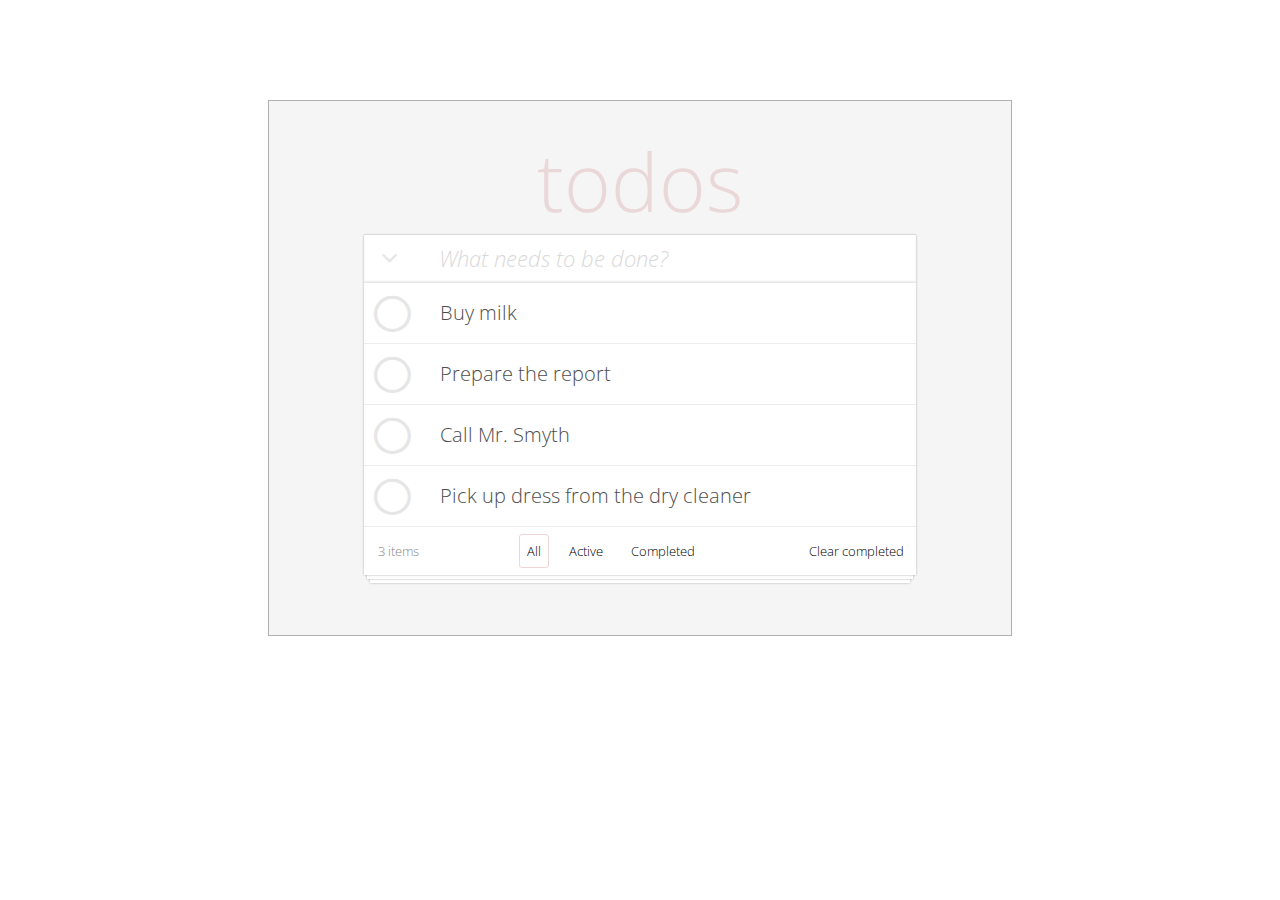
<file: index2.html>
<!DOCTYPE html>
<html lang="en">
<head>
  <meta charset="utf-8">
  <meta http-equiv="X-UA-Compatible" content="IE=edge">
  <meta name="description" content="">
  <meta name="author" content="">
  <title>todos</title>
  <link rel="stylesheet" href="https://cdnjs.cloudflare.com/ajax/libs/font-awesome/4.7.0/css/font-awesome.min.css">
  <link href="https://fonts.googleapis.com/css?family=Open+Sans:300,300i,400,400i" rel="stylesheet">
  <link href="css/style2.css" rel="stylesheet">
</head>
<body>
  <div class="wrapper">
    <h2>todos</h2>
    <div class="todos">

      <form action="" method="post" name="task" >
        <div class="row-name" >
          <button class="btn-name">
            <i class="fa fa-angle-down fa-2x" aria-hidden="true"></i>
          </button>
          <input type="text" name="task-name" class="task-name" placeholder="What needs to be done?" />
        </div>
      </form>

      <div class="row">
        <input id="task1" type="checkbox" name="task2"/>
        <label for="task1" >
          <span class="fa-stack fa-lg fl-l">
            <i class="fa fa-circle-thin fa-stack-2x" ></i>
            <i class="fa fa-check fa-stack-1x" ></i>
          </span>
        </label>
        <div class="field" contenteditable>Buy milk</div>
        <button class="del-task">
          <i class="fa fa-times fa-2x" aria-hidden="true"></i>
        </button>
      </div>

      <div class="row">
        <input class="" id="task2" type="checkbox" name="task2"/>
        <label for="task2" >
          <span class="fa-stack fa-lg fl-l">
            <i class="fa fa-circle-thin fa-stack-2x" ></i>
            <i class="fa fa-check fa-stack-1x" ></i>
          </span>
        </label>
        <div class="field" contenteditable>Prepare the report</div>
        <button class="del-task">
          <i class="fa fa-times fa-2x" aria-hidden="true"></i>
        </button>
      </div>

      <div class="row">
        <input id="task3" type="checkbox" name="task3"/>
        <label for="task3" >
          <span class="fa-stack fa-lg fl-l">
            <i class="fa fa-circle-thin fa-stack-2x"></i>
            <i class="fa fa-check fa-stack-1x"></i>
          </span>
        </label>
        <div class="field" contenteditable>Call Mr. Smyth</div>
        <button class="del-task">
          <i class="fa fa-times fa-2x" aria-hidden="true"></i></button>
        </div>

        <div class="row">
          <input id="task4" type="checkbox" name="task4"/>
          <label for="task4" >
            <span class="fa-stack fa-lg fl-l">
              <i class="fa fa-circle-thin fa-stack-2x" ></i>
              <i class="fa fa-check fa-stack-1x" ></i>
            </span>
          </label>
          <div class="field" contenteditable>Pick up dress from the dry cleaner</div>
          <button class="del-task">
            <i class="fa fa-times fa-2x" aria-hidden="true"></i>
          </button>
        </div>

        <div class="footer cf">
          <div class="indicator fl-l"> 3 items</div>
          <div class="buttons">
            <button class="btn all btn-activ">All</button>
            <button class="btn activ">Active</button>
            <button class="btn compl">Completed</button>
          </div>
          <button class="btn clear-compl fl-r">Clear completed</button>
        </div>
      </div>
    </div>

  </body>

  </html>
</file>
<file: css/style2.css>
body
{
    box-sizing: border-box;

    outline: none;
}

.fl-l
{
    float: left;
}

.fl-r
{
    float: right;
}

.cf
{
    display: table;
    clear: both;

    content: '';
}

button
{
    font-family: 'Open Sans', sans-serif;

    box-sizing: border-box;
    margin: 0;
    padding: 0;

    border: none;
    outline: none;
    background: none;
}

input
{
    margin: 0;
    padding: 0;

    color: #d9d9d9;
}

.wrapper
{
    box-sizing: border-box;
    width: 744px;
    margin: 100px auto;
    padding: 25px 95px 60px;

    border: 1px solid #afafaf;
    background-color: #f5f5f5;
}

h2
{
    font-family: 'Open Sans', sans-serif;
    font-size: 80px;
    font-weight: 300;

    margin: 0;
    padding: 0;

    text-align: center;

    color: #ead7d8;
}

.fa
{
    color: #e6e6e6;
    /*margin-left: 10px;*/
}

/*.row-name,
.row
{
    width: 100%;

    color: #e6e6e6;
}*/

.row-name
{
    border-bottom: 1px solid #e6e6e6;
    box-shadow: inset 0 -1px 2px #ededed;
}

.row
{
    position: relative;
}

/* form container style*/
.todos
{
    font-family: 'Open Sans', sans-serif;
    font-weight: 300;
    /*width: 550px;*/

    margin: 0 auto;

    color: #4d4d4d;
    background-color: #fff;
    box-shadow: 0 0 2px 0 #aaa, 0 7px 0 -3px #fff, 0 7px 2px -3px #aaa, 0 14px 0 -6px #fff, 0 14px 2px -6px #aaa;
}

.btn-name
{
    width: 43px;
    margin-left: 4px;
    padding-top: 10px;
    padding-bottom: 10px;

    cursor: pointer;
}

.task-name
{
    font-family: 'Open Sans', sans-serif;
    font-size: 22px;
    font-weight: 300;
    font-style: italic;

    display: inline-block;

    width: 83%;
    padding-left: 24px;

    color: #d9d9d9;
    border: none;
    outline: none;
}

.task-name::placeholder
{
    font-family: 'Open Sans', sans-serif;
    font-size: 22px;
    font-weight: 300;
    text-overflow:ellipsis;

    color: #d9d9d9;

    opacity: 1;
    transition: opacity 0.3s ease;
}

.task-name::-webkit-input-placeholder
{
    font-family: 'Open Sans', sans-serif;
    font-size: 22px;
    font-weight: 300;
    text-overflow:ellipsis;

    color: #d9d9d9;

    opacity: 1;
    transition: opacity 0.3s ease;
}

.task-name::-moz-placeholder
{
    font-family: 'Open Sans', sans-serif;
    font-size: 22px;
    font-weight: 300;
    text-overflow:ellipsis;

    color: #d9d9d9;

    opacity: 1;
    transition: opacity 0.3s ease;
} /* Firefox 19+ */

.task-name:-moz-placeholder
{
    font-family: 'Open Sans', sans-serif;
    font-size: 22px;
    font-weight: 300;
    text-overflow:ellipsis;

    color: #d9d9d9;

    opacity: 1;
    transition: opacity 0.3s ease;
} /* Firefox 18- */

.task-name:-ms-input-placeholder
{
    font-family: 'Open Sans', sans-serif;
    font-size: 22px;
    font-weight: 300;
    text-overflow:ellipsis;

    color: #d9d9d9;

    opacity: 1;
    transition: opacity 0.3s ease;
}

/* placeholder animation */

.task-name:focus::placeholder
{
opacity: 0;
transition: opacity 0.3s ease;
}

.task-name:focus::-webkit-input-placeholder
{
opacity: 0;
transition: opacity 0.3s ease;
}

.task-name:focus::-moz-placeholder
{
opacity: 0;
transition: opacity 0.3s ease;
} /* Firefox 19+ */

.task-name:focus:-moz-placeholder
{
opacity: 0;
transition: opacity 0.3s ease;
} /* Firefox 18- */

.task-name:focus:-ms-input-placeholder
{
    opacity: 0;
    transition: opacity 0.3s ease;
}

.row
{
    width: 100%;

    border-bottom: 1px solid #ededed;
}

.bottom
{
    height: 40px;
}

/* --- checkbox style --- */
input[type=checkbox]
{
    display: none;
}

label
{
    cursor: pointer;
}

input[type='checkbox']:checked + label .fa-check
{
    visibility: visible;
}

.fa-stack
{
    margin-top: 10px;
    margin-right: 11px;
    margin-left: 7px;
}

.fa-check
{
    visibility: hidden;

    color: #5ac2b0;
}


/* --- task field style --- */
.field
{
    font-size: 20px;

    overflow: hidden;

    box-sizing: border-box;
    min-height: 60px;
    padding-top: 15px;
    padding-right: 40px;
    padding-left: 14px;

    color: #4d4d4d;
    border: 1px solid transparent;
    outline: none;
}

.field:focus
{
    border: 1px solid #aaa;
    box-shadow: inset 0 0 4px 1px #d8d8d8;
}

input[type='checkbox']:checked + label + .field
{
    text-decoration: line-through ;

    color: #d9d9d9;
}

/* ---- button remove style --- */
.del-task
{
    position: absolute;
    top: 18px;
    left: 100%;

    display: none;

    margin-left: -39px;
}

.fa-times
{
    color: #b06f72;
}

.row:hover  .del-task
{
    display: block;
}

.row:focus  .del-task
{
    display: none;
}


/* --- footer style --- */
.footer
{
    width: 100%;
    padding: 7px 5px 7px 14px;
}

.indicator
{
    font-size: 13px;
    line-height: 34px;

    color: #878787;
}

.btn
{
    font-weight: 300;

    padding: 7px;

    border: 1px solid rgba(239, 213, 214, 0);
    border-radius: 3px;

    margin-right: 8px;
}

.btn:hover
{
    border: 1px solid rgba(239, 213, 214, 1);
}

.buttons
{
    display: inline-block;

    margin-left: 100px;
}

.btn-activ
{
    border: 1px solid rgba(239, 213, 214, 1);
}

.clear-compl
{
    margin-right: 18px;
}
</file>
